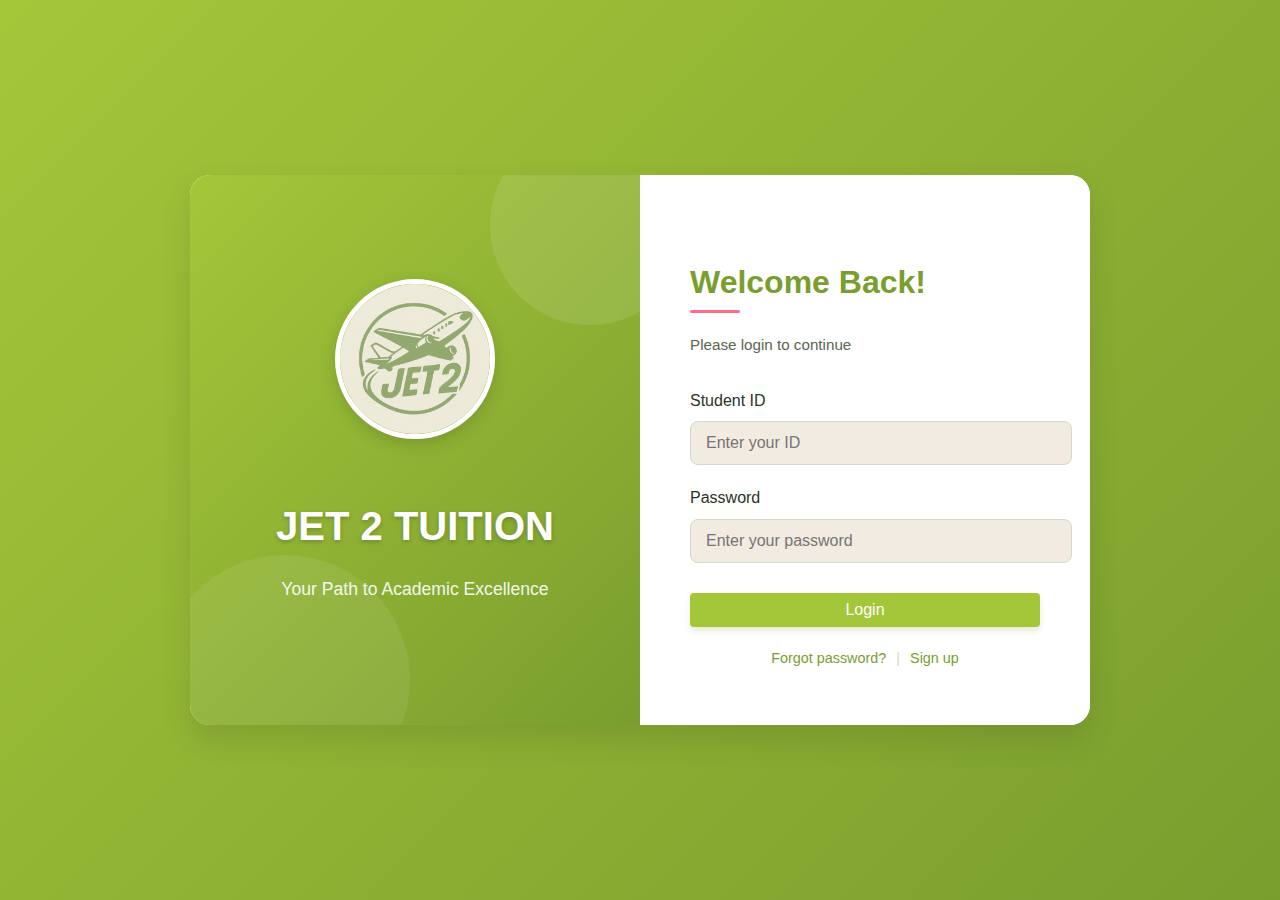
<file: login.html>
<!DOCTYPE html> 
<html lang="en">
<head>
    <meta charset="UTF-8">
    <meta name="viewport" content="width=device-width, initial-scale=1.0">
    <title>JET 2 TUITION - Login</title>
    <link rel="stylesheet" href="style.css">
    <link rel="stylesheet" href="https://cdnjs.cloudflare.com/ajax/libs/font-awesome/6.0.0-beta3/css/all.min.css">
</head>
<body class="login-page">
    <div class="login-container">
        <div class="login-left">
            <div class="logo-container">
                <img src="logo.png" alt="StudyHub Logo" class="logo">
                <h1>JET 2 TUITION</h1>
                <p>Your Path to Academic Excellence</p>
            </div>
        </div>
        <div class="login-right">
            <div class="login-form">
                <h2>Welcome Back!</h2>
                <p>Please login to continue</p>
                
                <!-- ✅ 修正的单一表单 -->
                <form id="loginForm" action="login_process.php" method="post">
                    <div class="form-group">
                        <label for="studentId">Student ID</label>
                        <input type="text" id="studentId" name="studentId" placeholder="Enter your ID" required>
                    </div>
                    
                    <div class="form-group">
                        <label for="password">Password</label>
                        <input type="password" id="password" name="password" placeholder="Enter your password" required>
                    </div>

                    <button type="submit" class="btn login-btn">Login</button>

                    <div class="login-footer">
                        <a href="#">Forgot password?</a>
                        <span>|</span>
                        <a href="signup.html">Sign up</a>
                    </div>
                </form>
            </div>
        </div>
    </div>

    <script src="app.js"></script>
</body>
</html>
</file>
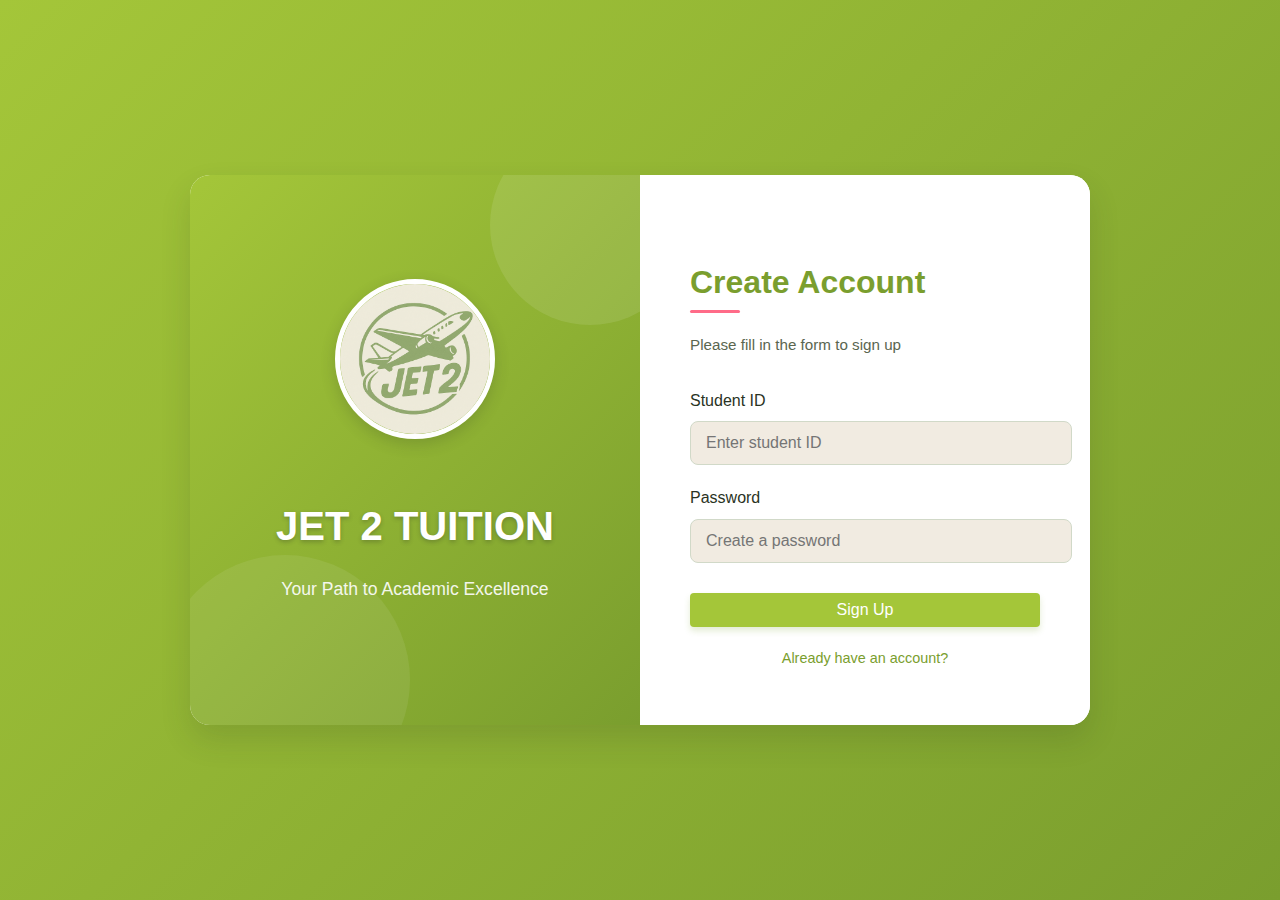
<file: signup.html>
<!DOCTYPE html>
<html lang="en">
<head>
  <meta charset="UTF-8" />
  <meta name="viewport" content="width=device-width, initial-scale=1.0"/>
  <title>JET 2 TUITION - Sign Up</title>
  <link rel="stylesheet" href="style.css" />
  <link rel="stylesheet" href="https://cdnjs.cloudflare.com/ajax/libs/font-awesome/6.0.0-beta3/css/all.min.css"/>
</head>
<body class="login-page">
  <div class="login-container">
    <div class="login-left">
      <div class="logo-container">
        <img src="logo.png" alt="StudyHub Logo" class="logo"/>
        <h1>JET 2 TUITION</h1>
        <p>Your Path to Academic Excellence</p>
      </div>
    </div>

    <div class="login-right">
      <div class="login-form">
        <h2>Create Account</h2>
        <p>Please fill in the form to sign up</p>

        <form id="signupForm" action="signup_process.php" method="post">
          <div class="form-group">
            <label for="studentId">Student ID</label>
            <input type="text" id="studentId" name="studentId" placeholder="Enter student ID" required />
          </div>
        
          <div class="form-group">
            <label for="password">Password</label>
            <input type="password" id="password" name="password" placeholder="Create a password" required />
          </div>

          <button type="submit" class="btn login-btn">Sign Up</button>

          <div class="login-footer">
            <a href="login.html">Already have an account?</a>
          </div>
        </form>
      </div>
    </div>
  </div>
</body>
</html>
</file>
<file: style.css>
:root {
    /* New Color Palette */
    --matcha-primary: #a4c639;         /* Vibrant matcha green */
    --matcha-light: #d1e07d;           /* Lighter matcha */
    --matcha-dark: #7a9e2e;            /* Darker matcha */
    --berry-accent: #ff6b88;           /* Berry pink for accents */
    --citrus-accent: #ffb347;          /* Citrus orange */
    --sky-accent: #6ec6ff;             /* Sky blue */
    --lavender-accent: #b399ff;        /* Soft lavender */
    
    /* Neutral Colors */
    --light-bg: #f8faf3;              /* Very light matcha tint */
    --card-bg: #ffffff;               /* Pure white for cards */
    --text-dark: #2a3324;             /* Dark green-gray for text */
    --text-medium: #5a6650;           /* Medium green-gray */
    --text-light: #8b9783;            /* Light green-gray */
    --border-color: #e0e6d3;          /* Soft green border */
    
    /* Status Colors */
    --success-color: #4caf50;         /* Green */
    --warning-color: #ff9800;         /* Orange */
    --danger-color: #f44336;          /* Red */
    --info-color: #2196f3;            /* Blue */
}

/* General Styles */
body {
    font-family: 'Poppins', 'Nunito', sans-serif;
    margin: 0;
    padding: 0;
    color: var(--text-dark);
    background-color: var(--light-bg);
    line-height: 1.6;
}

/* Login Page Styles */
.login-page {
    background: linear-gradient(135deg, var(--matcha-primary) 0%, var(--matcha-dark) 100%);
    height: 100vh;
    display: flex;
    justify-content: center;
    align-items: center;
}
.user-avatar {
    width: 40px;
    height: 40px;
    border-radius: 50%;
  }

.login-container {
    display: flex;
    width: 900px;
    height: 550px;
    background-color: var(--card-bg);
    border-radius: 20px;
    overflow: hidden;
    box-shadow: 0 15px 30px rgba(42, 51, 36, 0.15);
}

.login-left {
    flex: 1;
    background: linear-gradient(135deg, var(--matcha-primary) 0%, var(--matcha-dark) 100%);
    color: white;
    display: flex;
    flex-direction: column;
    justify-content: center;
    align-items: center;
    padding: 40px;
    position: relative;
    overflow: hidden;
}

.login-left::before {
    content: "";
    position: absolute;
    top: -50px;
    right: -50px;
    width: 200px;
    height: 200px;
    background-color: rgba(255, 255, 255, 0.1);
    border-radius: 50%;
}

.login-left::after {
    content: "";
    position: absolute;
    bottom: -80px;
    left: -30px;
    width: 250px;
    height: 250px;
    background-color: rgba(255, 255, 255, 0.08);
    border-radius: 50%;
}

.logo-container {
    text-align: center;
    z-index: 1;
}

.logo {
    width: 150px;
    height: 150px;
    margin-bottom: 20px;
    border-radius: 50%;
    border: 5px solid white;
    box-shadow: 0 5px 15px rgba(42, 51, 36, 0.2);
    object-fit: cover;
}

.login-left h1 {
    font-size: 2.5rem;
    margin-bottom: 10px;
    text-shadow: 0 2px 4px rgba(42, 51, 36, 0.3);
}

.login-left p {
    font-size: 1.1rem;
    opacity: 0.9;
    font-weight: 300;
}

.login-right {
    flex: 1;
    display: flex;
    justify-content: center;
    align-items: center;
    padding: 40px;
    background-color: var(--card-bg);
}

.login-form {
    width: 100%;
    max-width: 350px;
}

.login-form h2 {
    font-size: 2rem;
    margin-bottom: 10px;
    color: var(--matcha-dark);
    position: relative;
    display: inline-block;
}

.login-form h2::after {
    content: "";
    position: absolute;
    bottom: -5px;
    left: 0;
    width: 50px;
    height: 3px;
    background-color: var(--berry-accent);
    border-radius: 3px;
}

.login-form p {
    color: var(--text-medium);
    margin-bottom: 30px;
    font-size: 0.95rem;
}

.form-group {
    margin-bottom: 20px;
    position: relative;
}

.form-group label {
    display: block;
    margin-bottom: 8px;
    font-weight: 500;
    color: var(--text-dark);
}

.form-group input {
    width: 100%;
    padding: 12px 15px;
    border: 1px solid var(--border-color);
    border-radius: 8px;
    font-size: 1rem;
    transition: all 0.3s;
    background-color: var(--light-bg);
}

.form-group input:focus {
    border-color: var(--matcha-primary);
    box-shadow: 0 0 0 3px rgba(164, 198, 57, 0.2);
    outline: none;
    background-color: white;
}
.hidden {
    display: none;
  }
  .tab-content {
    padding: 20px;
  }
  #homework-status {
    margin-top: 10px;
    color: green;
  }
.btn {
    padding: 12px 20px;
    border: none;
    border-radius: 8px;
    font-size: 1rem;
    font-weight: 500;
    cursor: pointer;
    transition: all 0.3s;
    display: inline-flex;
    align-items: center;
    justify-content: center;
}

.btn i {
    margin-right: 8px;
}

.login-btn {
    background-color: var(--matcha-primary);
    color: white;
    width: 100%;
    margin-top: 10px;
    box-shadow: 0 4px 6px rgba(122, 158, 46, 0.2);
}

.login-btn:hover {
    background-color: var(--matcha-dark);
    transform: translateY(-2px);
    box-shadow: 0 6px 8px rgba(122, 158, 46, 0.3);
}

.login-footer {
    display: flex;
    justify-content: center;
    margin-top: 20px;
    color: var(--text-light);
    font-size: 0.9rem;
}

.login-footer a {
    color: var(--matcha-dark);
    text-decoration: none;
    margin: 0 10px;
    transition: all 0.2s;
}

.login-footer a:hover {
    color: var(--berry-accent);
    text-decoration: underline;
}

.login-footer span {
    color: var(--border-color);
}

:root {
    /* Color Palette from Reference */
    --primary-color: #44624a;       /* Dark green */
    --secondary-color: #8ba888;     /* Medium green */
    --light-bg: #f1ebe1;           /* Cream background */
    --card-bg: #ffffff;            /* White for cards */
    --accent-color: #c0cfb2;       /* Light green accent */
    --text-dark: #2a3324;          /* Dark text */
    --text-medium: #5a6650;        /* Medium text */
    --text-light: #8b9783;         /* Light text */
    --border-color: #d1d9c8;       /* Light border */
    
    /* Status Colors */
    --success-color: #4caf50;      /* Green */
    --warning-color: #ff9800;      /* Orange */
    --danger-color: #f44336;       /* Red */
    --info-color: #2196f3;         /* Blue */
}

/* General Styles */
body {
    font-family: 'Poppins', sans-serif;
    margin: 0;
    padding: 0;
    color: var(--text-dark);
    background-color: var(--light-bg);
    line-height: 1.6;
}

.container {
    display: flex;
    min-height: 100vh;
}

/* Sidebar Styles */
.sidebar {
    width: 250px;
    background-color: var(--primary-color);
    color: white;
    padding: 20px 0;
    box-shadow: 2px 0 10px rgba(0, 0, 0, 0.1);
}

.sidebar-header {
    padding: 0 20px 20px;
    border-bottom: 1px solid rgba(255, 255, 255, 0.1);
    margin-bottom: 20px;
}

.sidebar-header h1 {
    margin: 0;
    font-size: 24px;
    color: white;
}

.sidebar-menu {
    list-style: none;
    padding: 0;
    margin: 0;
}

.sidebar-menu li {
    padding: 12px 20px;
    cursor: pointer;
    transition: all 0.3s;
    display: flex;
    align-items: center;
}

.sidebar-menu li:hover {
    background-color: rgba(255, 255, 255, 0.1);
}

.sidebar-menu li.active {
    background-color: var(--secondary-color);
}

.sidebar-menu li i {
    margin-right: 10px;
    width: 20px;
    text-align: center;
}

/* Main Content Styles */
.main-content {
    flex: 1;
    padding: 20px;
    background-color: var(--light-bg);
}

.header {
    display: flex;
    justify-content: space-between;
    align-items: center;
    margin-bottom: 20px;
    padding-bottom: 20px;
    border-bottom: 1px solid var(--border-color);
}

.header h2 {
    color: var(--primary-color);
    margin: 0;
}

.user-info {
    display: flex;
    align-items: center;
    background-color: white;
    padding: 8px 15px;
    border-radius: 50px;
    box-shadow: 0 2px 5px rgba(0, 0, 0, 0.05);
}

.user-info img {
    width: 40px;
    height: 40px;
    border-radius: 50%;
    margin-right: 10px;
    border: 2px solid var(--accent-color);
}

/* Card Styles */
.dashboard-cards {
    display: grid;
    grid-template-columns: repeat(auto-fill, minmax(300px, 1fr));
    gap: 20px;
    margin-bottom: 30px;
}

.card {
    background-color: var(--card-bg);
    border-radius: 8px;
    box-shadow: 0 2px 10px rgba(0, 0, 0, 0.05);
    padding: 20px;
    transition: transform 0.3s;
    border: 1px solid var(--border-color);
}

.card:hover {
    transform: translateY(-5px);
    box-shadow: 0 5px 15px rgba(0, 0, 0, 0.1);
}

.card-header {
    display: flex;
    justify-content: space-between;
    align-items: center;
    margin-bottom: 15px;
}

.card-header h3 {
    margin: 0;
    color: var(--primary-color);
}

.card-header i {
    color: var(--secondary-color);
    font-size: 24px;
}

/* Table Styles */
table {
    width: 100%;
    border-collapse: collapse;
    margin-top: 20px;
    background-color: var(--card-bg);
    border-radius: 8px;
    overflow: hidden;
}

th, td {
    padding: 12px 15px;
    text-align: left;
    border-bottom: 1px solid var(--border-color);
}

th {
    background-color: var(--primary-color);
    color: white;
}

tr:hover {
    background-color: rgba(139, 168, 136, 0.1);
}

/* Status Badges */
.status-badge {
    display: inline-block;
    padding: 5px 10px;
    border-radius: 50px;
    font-size: 12px;
    font-weight: 600;
}

.status-completed {
    background-color: rgba(76, 175, 80, 0.1);
    color: var(--success-color);
}

.status-pending {
    background-color: rgba(255, 152, 0, 0.1);
    color: var(--warning-color);
}

/* Progress Bar */
.progress-container {
    margin-top: 20px;
}

.progress-bar {
    height: 10px;
    background-color: #e9ecef;
    border-radius: 5px;
    margin-bottom: 5px;
    overflow: hidden;
}

.progress-fill {
    height: 100%;
    background-color: var(--secondary-color);
    border-radius: 5px;
}

.progress-labels {
    display: flex;
    justify-content: space-between;
    font-size: 12px;
    color: var(--text-light);
}

/* Buttons */
.btn {
    padding: 8px 16px;
    border: none;
    border-radius: 4px;
    cursor: pointer;
    font-weight: 500;
    transition: all 0.3s;
}

.btn-primary {
    background-color: var(--primary-color);
    color: white;
}

.btn-primary:hover {
    background-color: #3a523f;
}

.btn-accent {
    background-color: var(--secondary-color);
    color: white;
}

.btn-accent:hover {
    background-color: #7a9777;
}

/* Announcements */
.announcement-item {
    padding: 10px 0;
    border-bottom: 1px solid var(--border-color);
}

.announcement-item:last-child {
    border-bottom: none;
}

.announcement-title {
    font-weight: bold;
    margin-bottom: 5px;
    color: var(--primary-color);
}

.announcement-date {
    font-size: 12px;
    color: var(--text-light);
}

/* Utility Classes */
.hidden {
    display: none;
}

/* Responsive Design */
@media (max-width: 768px) {
    .container {
        flex-direction: column;
    }
    
    .sidebar {
        width: 100%;
    }
    
    .dashboard-cards {
        grid-template-columns: 1fr;
    }
}
</file>
